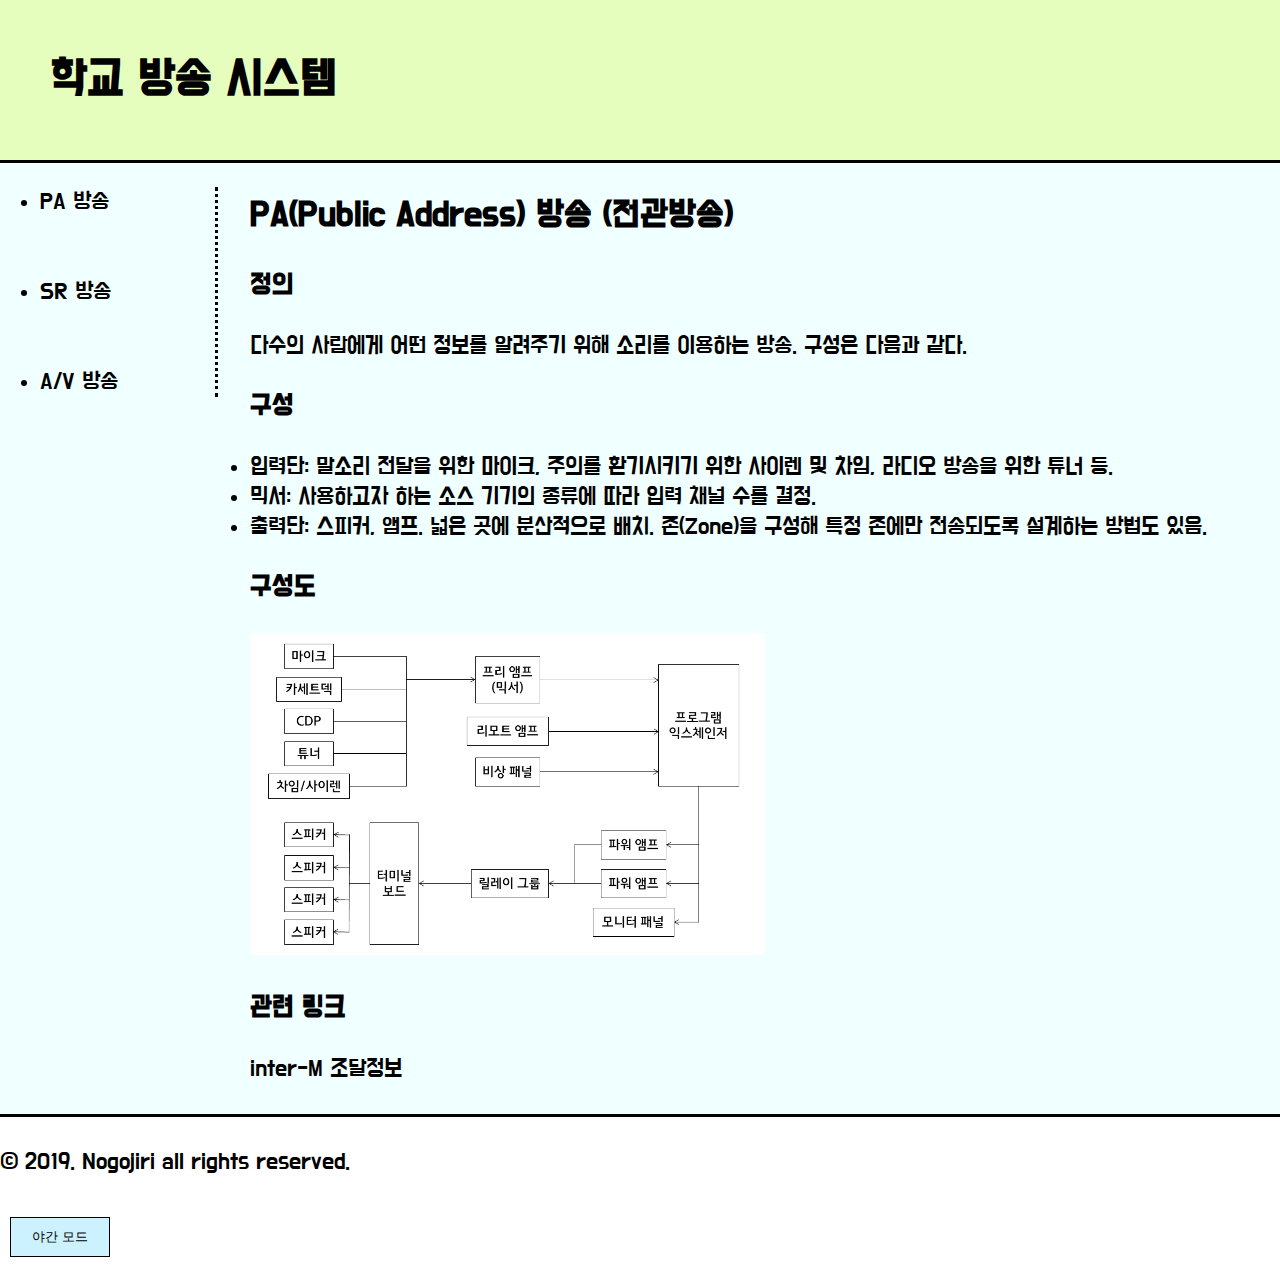
<file: PA.html>
<!DOCTYPE html>

<html>
  <head>
    <title>학교 방송 시스템 - PA 방송</title> <!-- 사이트 이름 -->
    <link href="https://fonts.googleapis.com/css?family=Do+Hyeon&display=swap" rel="stylesheet"> <!-- 폰트 링크 -->
    <link rel="shortcut icon" href="cam.ico"> <!-- 파비콘 -->
    <link href="style.css" rel="stylesheet"> <!-- css 파일 링크 -->
    <meta charset="utf-8"> <!-- 글자 인코딩 방식 -->
  </head>

  <body>
    <!-- 사이트 제목 -->
    <h1><a href="index.html">학교 방송 시스템</a></h1>

    <!-- 가로줄 -->
    <hr style="border: 0; height: 3px; background: black;">

    <div id="container">
      <!-- 메뉴 -->
      <div>
        <ul>
          <a href="PA.html"><li>PA 방송</li></a><br><br>
          <a href="SR.html"><li>SR 방송</li></a><br><br>
          <a href="AV.html"><li>A/V 방송</li></a>
        </ul>
      </div>

      <!-- 본문 -->
      <div>
        <h2>PA(Public Address) 방송 (전관방송)</h2>

        <h3>정의</h3>
        다수의 사람에게 어떤 정보를 알려주기 위해 소리를 이용하는 방송. 구성은 다음과 같다.<br>
    
        <h3>구성</h3>
        <li>입력단: 말소리 전달을 위한 마이크, 주의를 환기시키기 위한 사이렌 및 차임, 라디오 방송을 위한 튜너 등.</li>
        <li>믹서: 사용하고자 하는 소스 기기의 종류에 따라 입력 채널 수를 결정.</li>
        <li>출력단: 스피커, 앰프. 넓은 곳에 분산적으로 배치. 존(Zone)을 구성해 특정 존에만 전송되도록 설계하는 방법도 있음.</li>
    
        <h3>구성도</h3>
        <img src="PA.png" width=50%>
    
        <h3>관련 링크</h3>
        <a href="http://www.inter-mpps.com/product/supply_2.asp?gubun=31" target="_blink">inter-M 조달정보</a><br><br>
      </div>
    </div>

    <!-- 가로줄 -->
    <hr style="border: 0; height: 3px; background: black;">

    <!-- 저작권 표시 -->
    <br>ⓒ 2019. Nogojiri all rights reserved.<br><br>

    <!-- 야간/주간 모드 변경 버튼 -->
    <input type=button value="야간 모드" id="mode" onclick="
    if(this.value==='야간 모드') {
      document.querySelector('h1').style.color='white';
      document.querySelectorAll('li')[0].style.color='white';
      document.querySelectorAll('li')[1].style.color='white';
      document.querySelectorAll('li')[2].style.color='white';
      document.querySelector('div').style.backgroundColor='gray';
      document.querySelector('h1').style.backgroundColor='black';
      document.querySelector('h1').style.color='white';
      document.querySelectorAll('a')[0].style.color='white';
      document.querySelectorAll('a')[4].style.color='white';
      document.querySelectorAll('hr')[0].style.background='white';
      document.querySelectorAll('hr')[1].style.background='white';
      document.querySelector('body').style.backgroundColor='gray';
      document.querySelector('body').style.color='white';
      this.value='주간 모드';
    }
    else {
      document.querySelector('h1').style.color='black';
      document.querySelectorAll('li')[0].style.color='black';
      document.querySelectorAll('li')[1].style.color='black';
      document.querySelectorAll('li')[2].style.color='black';
      document.querySelector('div').style.backgroundColor='azure';
      document.querySelector('h1').style.backgroundColor='rgb(229, 253, 189)';
      document.querySelector('h1').style.color='black';
      document.querySelectorAll('a')[0].style.color='black';
      document.querySelectorAll('a')[4].style.color='black';
      document.querySelectorAll('hr')[0].style.background='black';
      document.querySelectorAll('hr')[1].style.background='black';
      document.querySelector('body').style.backgroundColor='white';
      document.querySelector('body').style.color='black';
      this.value='야간 모드';
    }
    ">

  </body>
</html>
</file>
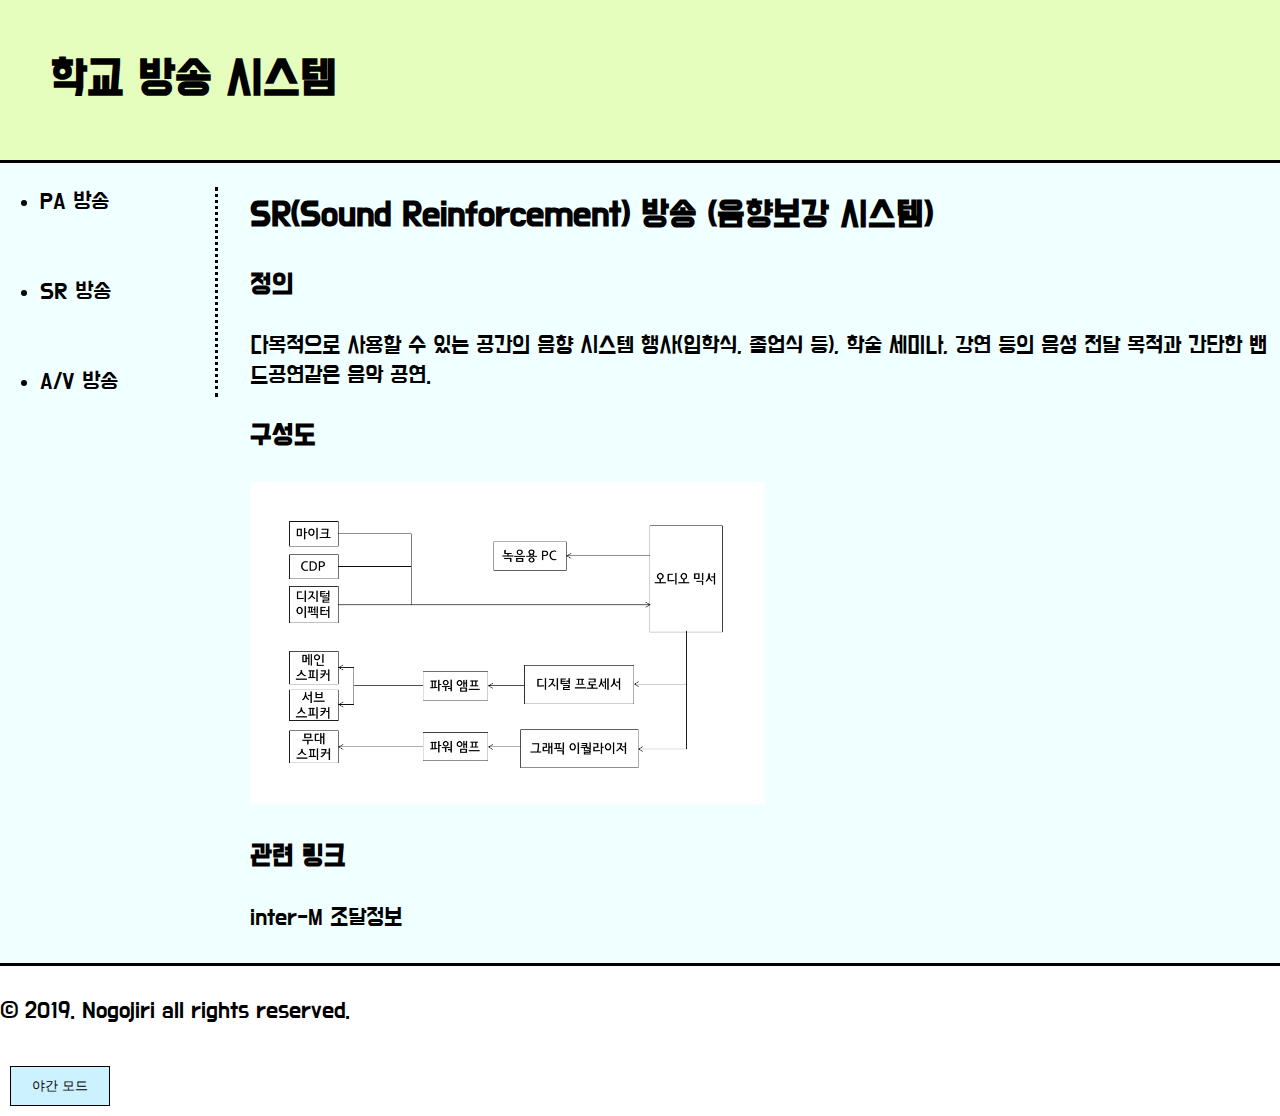
<file: SR.html>
<!DOCTYPE html>

<html>
  <head>
    <title>학교 방송 시스템 - SR 방송</title> <!-- 사이트 이름 -->
    <link href="https://fonts.googleapis.com/css?family=Do+Hyeon&display=swap" rel="stylesheet"> <!-- 폰트 링크 -->
    <link rel="shortcut icon" href="cam.ico"> <!-- 파비콘 -->
    <link href="style.css" rel="stylesheet"> <!-- css 파일 링크 -->
    <meta charset="utf-8"> <!-- 글자 인코딩 방식 -->
  </head>

  <body>
    <!-- 사이트 제목 -->
    <h1><a href="index.html">학교 방송 시스템</a></h1>
    
    <!-- 가로줄 -->
    <hr style="border: 0; height: 3px; background: black;">

    <div id="container">
      <!-- 메뉴 -->
      <div>
        <ul>
          <a href="PA.html"><li>PA 방송</li></a><br><br>
          <a href="SR.html"><li>SR 방송</li></a><br><br>
          <a href="AV.html"><li>A/V 방송</li></a>
        </ul>
      </div>

      <!-- 본문 -->
      <div>
        <h2>SR(Sound Reinforcement) 방송 (음향보강 시스템)</h2>
    
        <h3>정의</h3>
        다목적으로 사용할 수 있는 공간의 음향 시스템 행사(입학식, 졸업식 등), 학술 세미나, 강연 등의 음성 전달 목적과 간단한 밴드공연같은 음악 공연.
    
        <h3>구성도</h3>
        <img src="SR.png" width=50%>
    
        <h3>관련 링크</h3>
        <a href="http://www.inter-mpps.com/product/supply_2.asp?gubun=32" target="_blink">inter-M 조달정보</a><br><br>
      </div>
    </div>

    <!-- 가로줄 -->
    <hr style="border: 0; height: 3px; background: black;">

    <!-- 저작권 표시 -->
    <br>ⓒ 2019. Nogojiri all rights reserved.<br><br>

    <!-- 야간/주간 모드 변경 버튼 -->
    <input type=button value="야간 모드" id="mode" onclick="
    if(this.value==='야간 모드') {
      document.querySelector('h1').style.color='white';
      document.querySelectorAll('li')[0].style.color='white';
      document.querySelectorAll('li')[1].style.color='white';
      document.querySelectorAll('li')[2].style.color='white';
      document.querySelector('div').style.backgroundColor='gray';
      document.querySelector('h1').style.backgroundColor='black';
      document.querySelector('h1').style.color='white';
      document.querySelectorAll('a')[0].style.color='white';
      document.querySelectorAll('a')[4].style.color='white';
      document.querySelectorAll('hr')[0].style.background='white';
      document.querySelectorAll('hr')[1].style.background='white';
      document.querySelector('body').style.backgroundColor='gray';
      document.querySelector('body').style.color='white';
      this.value='주간 모드';
    }
    else {
      document.querySelector('h1').style.color='black';
      document.querySelectorAll('li')[0].style.color='black';
      document.querySelectorAll('li')[1].style.color='black';
      document.querySelectorAll('li')[2].style.color='black';
      document.querySelector('div').style.backgroundColor='azure';
      document.querySelector('h1').style.backgroundColor='rgb(229, 253, 189)';
      document.querySelector('h1').style.color='black';
      document.querySelectorAll('a')[0].style.color='black';
      document.querySelectorAll('a')[4].style.color='black';
      document.querySelectorAll('hr')[0].style.background='black';
      document.querySelectorAll('hr')[1].style.background='black';
      document.querySelector('body').style.backgroundColor='white';
      document.querySelector('body').style.color='black';
      this.value='야간 모드';
    }
    ">

  </body>
</html>
</file>
<file: style.css>
body {
    font-family: 'Do Hyeon', sans-serif; /* 폰트 변경 */
    font-size: 150%; /* 폰트 크기 1.5배 */
    margin: 0px; /* body 가장자리 제거 */
}
a {
    text-decoration: none; /* 하이퍼링크 밑줄 제거 */
    color: black; /* 하이퍼링크 색깔 제거 */
}
h1 {
    padding: 50px; /* 제목 패딩 확장 */
    margin: 0px; /* 제목 가장자리 제거 */
    background-color: rgb(229, 253, 189); /* 제목 색상 설정 */
}
ul {
    border-right: 3px black dotted; /* 리스트의 오른쪽에 점선(본문과의 구별선) 추가 */
    display: inline-block; /* 리스트를 inline-block으로 보임 */
    width: 175px; /* 리스트 넓이 설정 */
}
#container {
    display: grid; /* container div를 grid로 보임 */
    grid-template-columns: 250px 1fr; /* 왼쪽 그리드(메뉴) 넓이 설정 */
    background-color: azure; /* container div 배경 색상 설정 */
}
hr {
    margin: 0px; /* 가로줄 가장자리 제거 */
    color: black; /* 가로줄 색상 설정 */
}

/* 버튼 디자인 */
#mode {
    border: 1px solid black;
    background-color: rgb(204, 241, 255);
    margin: 10px;
    width: 100px;
    height: 40px;
    color: black;
}
#form {
    border: 1px solid black;
    background-color: rgb(204, 241, 255);
    color: black;
    margin: 10px;
    width: 250px;
    height: 30px;
}
#send {
    border: 1px solid black;
    background-color: rgb(204, 241, 255);
    margin: 0px;
    width: 50px;
    height: 45px;
    color: black;
}
</file>
